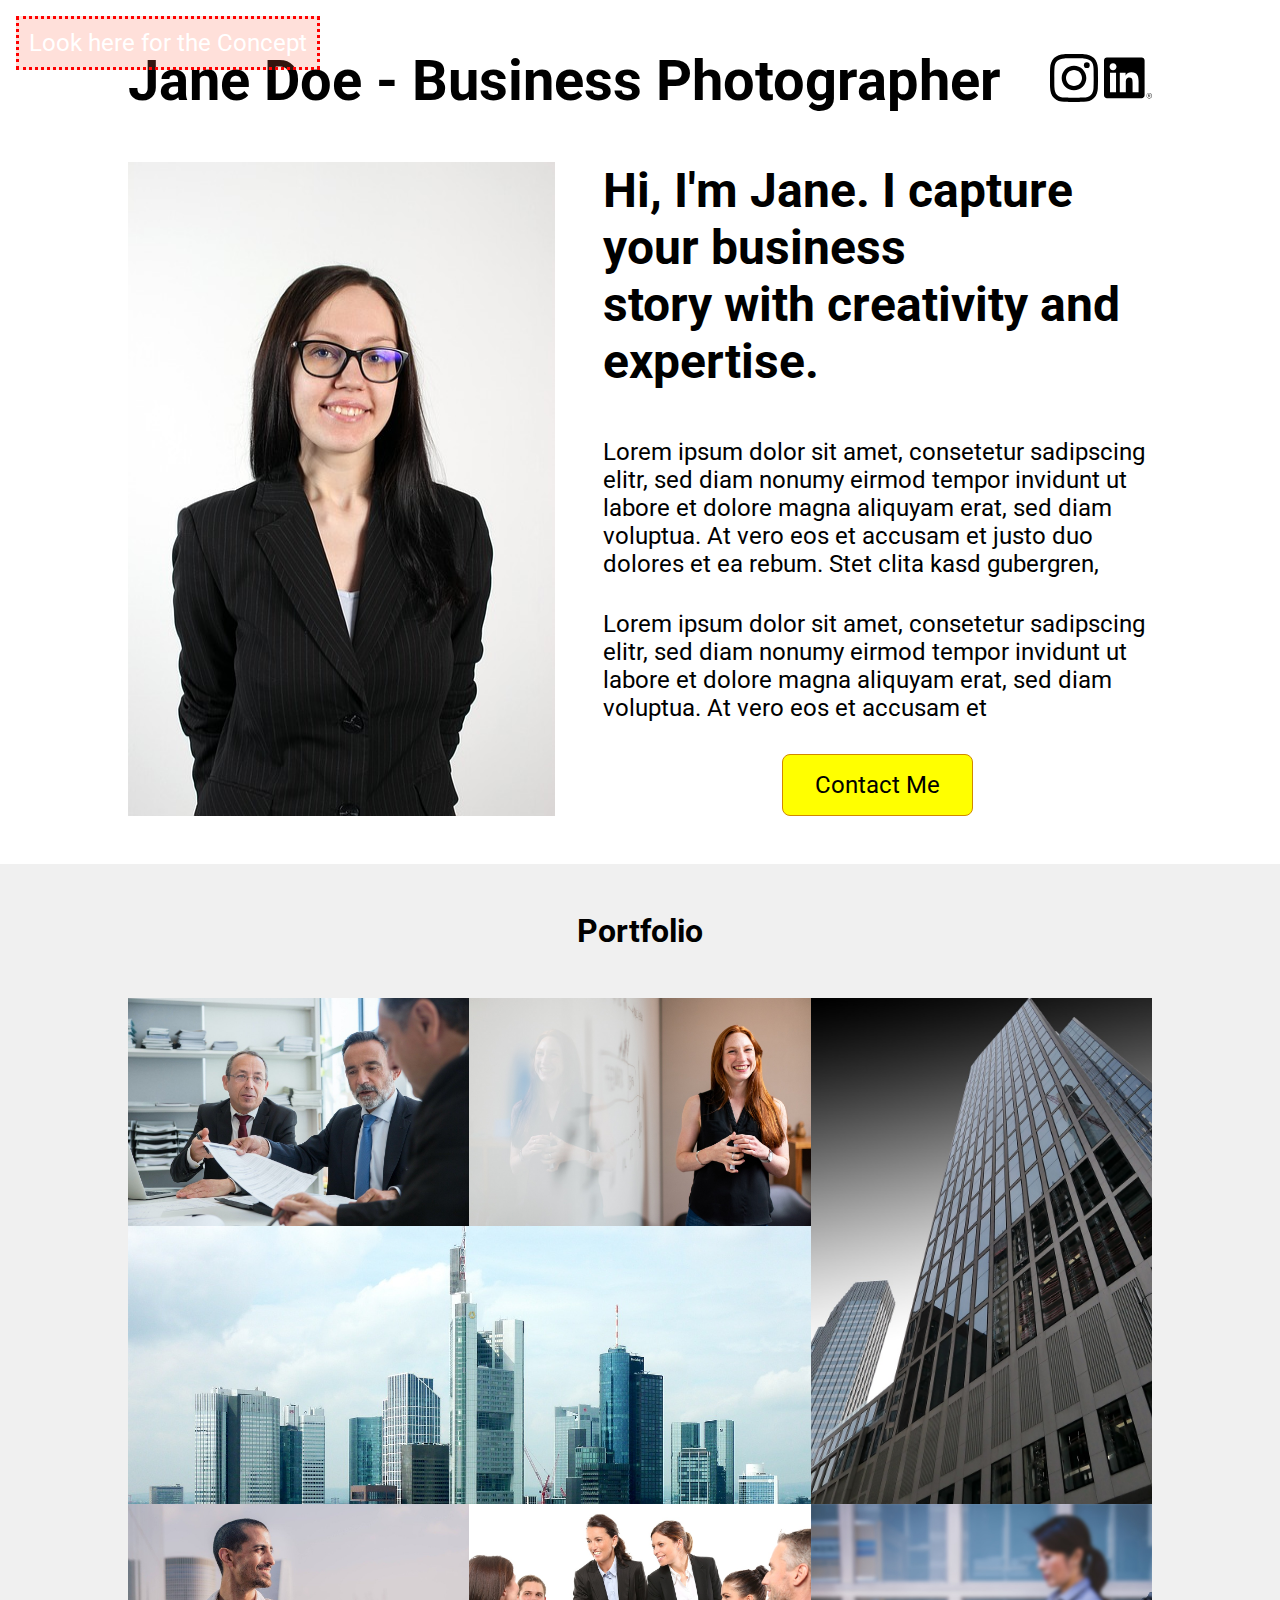
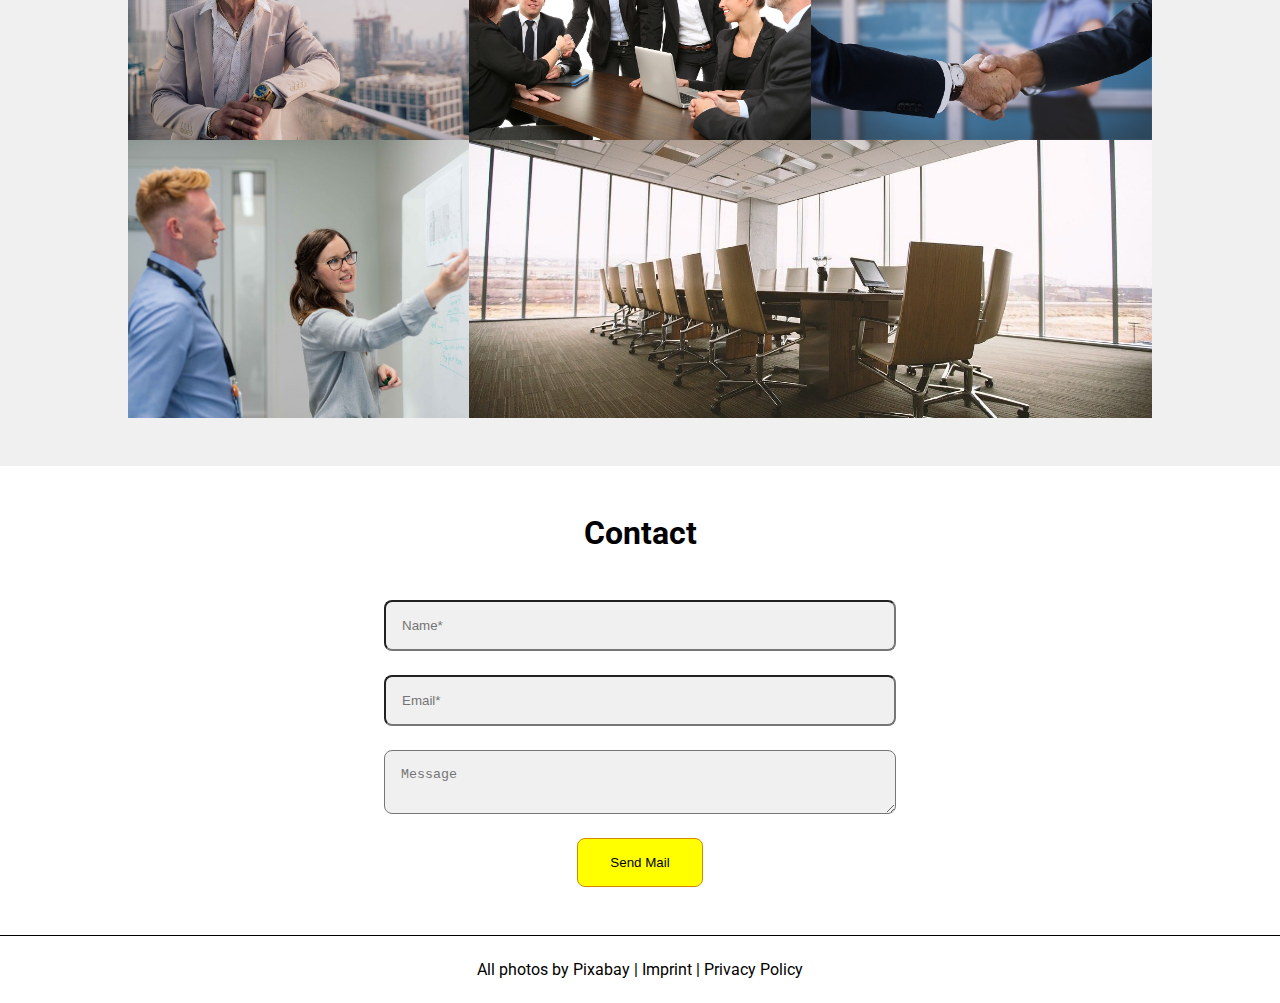
<file: index.html>
<!DOCTYPE html>
<html lang="en">

<head>
    <meta charset="UTF-8">
    <meta name="viewport" content="width=device-width, initial-scale=1.0">
    <title>Grid Example Page</title>
    <!-- TODO: Logo für Tab -->
    <link rel="stylesheet" href="./styles.css">
    <link rel="preconnect" href="https://fonts.googleapis.com">
    <link rel="preconnect" href="https://fonts.gstatic.com" crossorigin>
    <link
        href="https://fonts.googleapis.com/css2?family=Roboto:ital,wght@0,100;0,300;0,400;0,500;0,700;0,900;1,100;1,300;1,400;1,500;1,700;1,900&display=swap"
        rel="stylesheet">
</head>

<body>
    <a id="conceptLink" href="./concept.html">Look here for the Concept</a>
    <main>
        <section class="outerMargin odd" id="sectionHero">
            <div class="basicIntroduction">
                <h1>Jane Doe - Business Photographer</h1>
                <div class="sozial">
                    <img src="./img/instagram.svg" alt="LogoInstagram">
                    <img src="./img/linkedin.svg" alt="LogoLinkedin">
                </div>
            </div>
            <div class="detailedIntroduction">
                <img src="./img/profile-img.jpg" alt="profileImage">
                <div class="detailedIntroduction__text">
                    <h2>Hi, I'm Jane. I capture your business<br>story with creativity and expertise.</h2>
                    <p>Lorem ipsum dolor sit amet, consetetur sadipscing elitr, sed diam nonumy eirmod tempor invidunt
                        ut labore et dolore magna aliquyam erat, sed diam voluptua. At vero eos et accusam et justo duo
                        dolores et ea rebum. Stet clita kasd gubergren,</p>
                    <p>Lorem ipsum dolor sit amet, consetetur sadipscing elitr, sed diam nonumy eirmod tempor invidunt
                        ut labore et dolore magna aliquyam erat, sed diam voluptua. At vero eos et accusam et</p>
                    <a href="#inpName" class="linkCTA">Contact Me</a>
                </div>
            </div>
        </section>
        <section class="outerMargin even" id="sectionPortfolio">
            <h3>Portfolio</h3>
            <div class="imageGrid">
                <img id="p1" src="./img/p1.jpg" alt="Bild1">
                <img id="p2" src="./img/p2.jpg" alt="Bild2">
                <img id="p3" src="./img/p3.jpg" alt="Bild3">
                <img id="p4" src="./img/p4.jpg" alt="Bild4">
                <img id="p5" src="./img/p5.jpg" alt="Bild5">
                <img id="p6" src="./img/p6.jpg" alt="Bild6">
                <img id="p7" src="./img/p7.jpg" alt="Bild7">
                <img id="p8" src="./img/p8.jpg" alt="Bild8">
                <img id="p9" src="./img/p9.jpg" alt="Bild9">
            </div>
        </section>
        <section class="outerMargin odd" id="sectionContact">
            <h3>Contact</h3>
            <form action="#" method="post">

                <input id="inpName" type="text" placeholder="Name*" name="name" required>
                <input type="email" placeholder="Email*" name="email" required>
                <textarea placeholder="Message"></textarea>
                <button class="linkCTA" type="submit">Send Mail</button>
            </form>
        </section>
    </main>
    <footer>
        <p>All photos by Pixabay | Imprint | Privacy Policy</p>
    </footer>
</body>

</html>
</file>
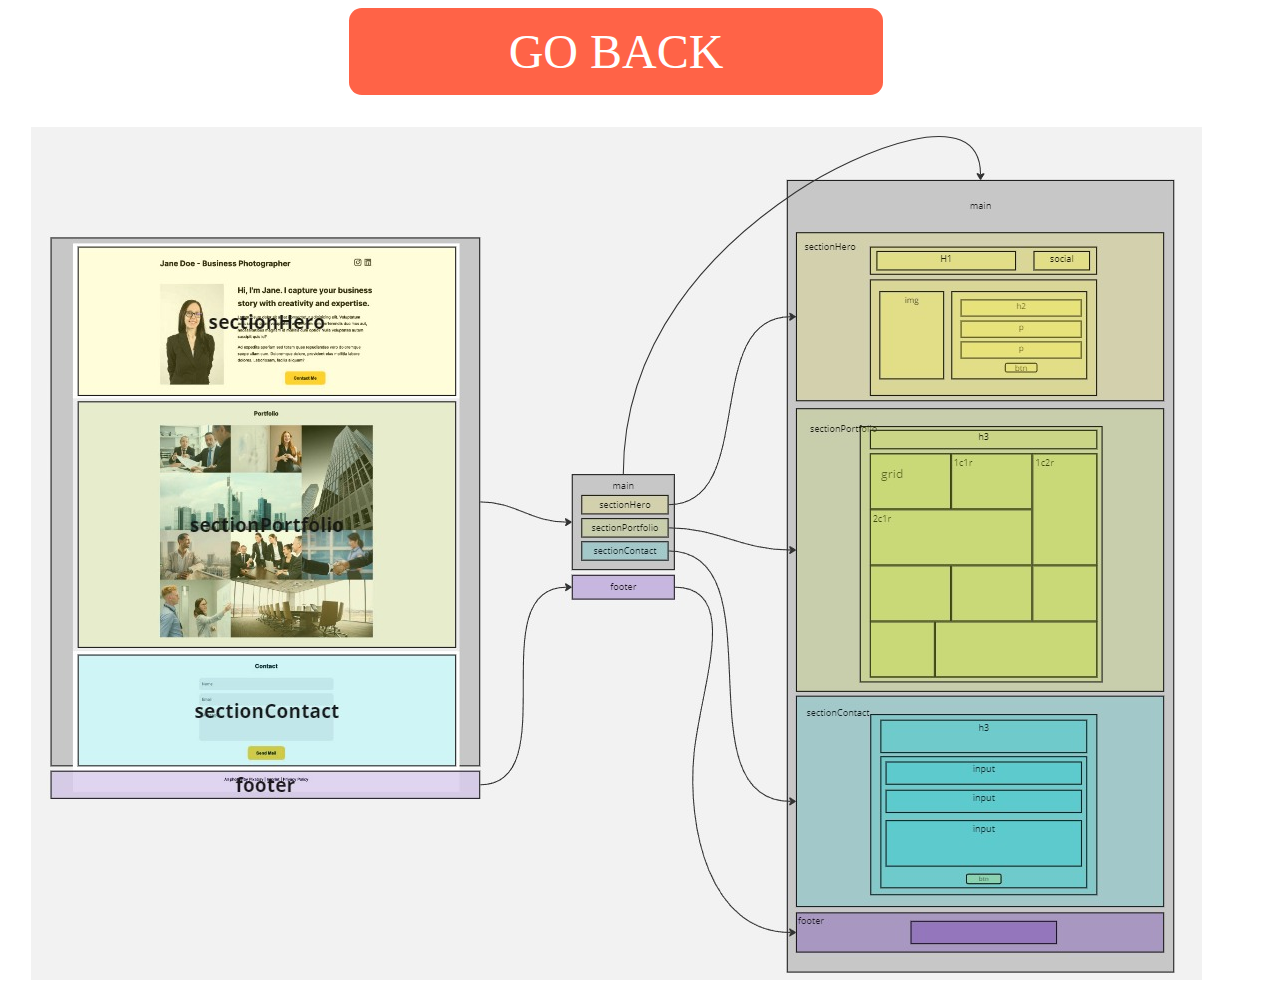
<file: concept.html>
<!DOCTYPE html>
<html lang="en">

<head>
    <meta charset="UTF-8">
    <meta name="viewport" content="width=device-width, initial-scale=1.0">
    <title>Concept</title>
    <style>
        div {
            width: 95vw;
            display: flex;
            flex-direction: column;
            align-items: center;
            justify-content: center;
            gap: 2rem;
        }

        a {
            font-size: 3rem;
            text-decoration: none;
            color: white;
            flex: 1;
            background-color: rgb(255, 99, 71);
            padding: 1rem 10rem;
            border-radius: 0.8rem;
        }

        a:hover {
            background-color: rgb(182, 52, 29);
        }

        img {
            flex: 9;
        }
    </style>
</head>

<body>
    <div>
        <a href="./index.html">GO BACK</a>
        <img src="./design_concept/concept.jpg" alt="Concept">
    </div>
</body>

</html>
</file>
<file: styles.css>
/* ================================================================================
    Global
 ================================================================================*/
* {
    margin: 0;
    padding: 0;
    box-sizing: border-box;
}

:root {
    /*Font-Properties*/
    --fzH1: 3.5rem;
    --fzH2: 3rem;
    --fzH3: 2rem;
    --fzRegular: 1.5rem;

    /*Color-Properties*/
    --clrTextDark: black;
    --clrTextBright: white;
    --clrCtaRegular: rgb(255, 255, 0);
    --clrCtaBorder: rgb(209, 136, 0);
    --clrCtaHover: rgb(255, 255, 129);
    --clrBackgroundOdd: white;
    --clrBackgroundEven: rgb(240, 240, 240);


}

html {
    scroll-behavior: smooth;
}

body {
    font-size: var(--fzRegular);
    font-family: "Roboto", sans-serif;
}

h1 {
    font-size: var(--fzH1);
    padding: 3rem 0;
    min-width: 820px;
}

h2 {
    font-size: var(--fzH2);
    padding-bottom: 1rem;
}

h3 {
    font-size: var(--fzH3);
    padding: 3rem 0;
    text-align: center;
}

.outerMargin {
    padding-left: 8rem;
    padding-right: 8rem;
}

.odd {
    background-color: var(--clrBackgroundOdd);
}

.even {
    background-color: var(--clrBackgroundEven);
}

.linkCTA {
    padding: 1rem 2rem;
    color: var(--clrTextDark);
    background-color: var(--clrCtaRegular);
    border: 1px solid var(--clrCtaBorder);
    border-radius: 0.5rem;
    text-decoration: none;
}

.linkCTA:hover {
    background-color: var(--clrCtaHover);

}

section {
    min-width: 1000px;
}

/* ================================================================================
    Main
 ================================================================================*/
#conceptLink {
    color: white;
    position: absolute;
    border: 3px dotted red;
    top: 1rem;
    left: 1rem;
    padding: 10px;
    background-color: rgb(255, 99, 71, 0.2);
    z-index: 1;
    text-decoration: none;
}

#conceptLink:hover {
    background-color: rgb(255, 99, 71);
}

/* ==================================
    sectionHero
 ==================================*/
#sectionHero {
    display: flex;
    flex-direction: column;
}

.basicIntroduction {
    display: flex;
    justify-content: space-between;
    align-items: center;
}

.sozial>img {
    width: 3rem;
    height: 3rem;
}

.detailedIntroduction {
    display: flex;
    gap: 3rem;
    padding-bottom: 3rem;
    min-width: 970px;
}

.detailedIntroduction__text {
    display: flex;
    flex-direction: column;
    gap: 2rem;
}

.detailedIntroduction__text>p {
    max-width: 60ch;
}

.detailedIntroduction__text>a {
    align-self: center;
    justify-self: end;
}

/* ==================================
    sectionPortfolio
 ==================================*/

/* TODO: Wie gekomm ich das Grid auf eine Sinvolle Größe? aktuell setzten sich die Images durch */

.imageGrid {
    width: 100%;
    display: grid;
    grid:
        'pa1 pa2 pa3'
        'pa4 pa4 pa3'
        'pa5 pa6 pa7'
        'pa8 pa9 pa9'
    ;
    justify-items: stretch;
    align-items: stretch;
    padding-bottom: 3rem;
}

.imageGrid>img {
    object-fit: cover;
    max-width: 100%;
    max-height: 100%;
}

#p1 {
    grid-area: pa4;
}

#p2 {
    grid-area: pa1;
}

#p3 {
    grid-area: pa7;
}

#p4 {
    grid-area: pa2;
}

#p5 {
    grid-area: pa3;
}

#p6 {
    grid-area: pa5;
}

#p7 {
    grid-area: pa6;
}

#p8 {
    grid-area: pa8;
}

#p9 {
    grid-area: pa9;
}

/* ==================================
    sectionContact
 ==================================*/
#sectionContact {
    display: flex;
    flex-direction: column;
    padding-bottom: 3rem;
}

form {
    display: flex;
    flex-direction: column;
    align-items: center;
    gap: 1.5rem;
}

form>input,
textarea {
    width: 50%;
    padding: 1rem;
    border-radius: 0.5rem;
    background-color: rgb(240, 240, 240);
}

/* ================================================================================
    Footer
 ================================================================================*/
footer {
    border-top: 1px solid black;
    padding: 1.5rem;
    display: flex;
    justify-content: center;
    align-items: center;
    font-size: 1rem;
}
</file>
